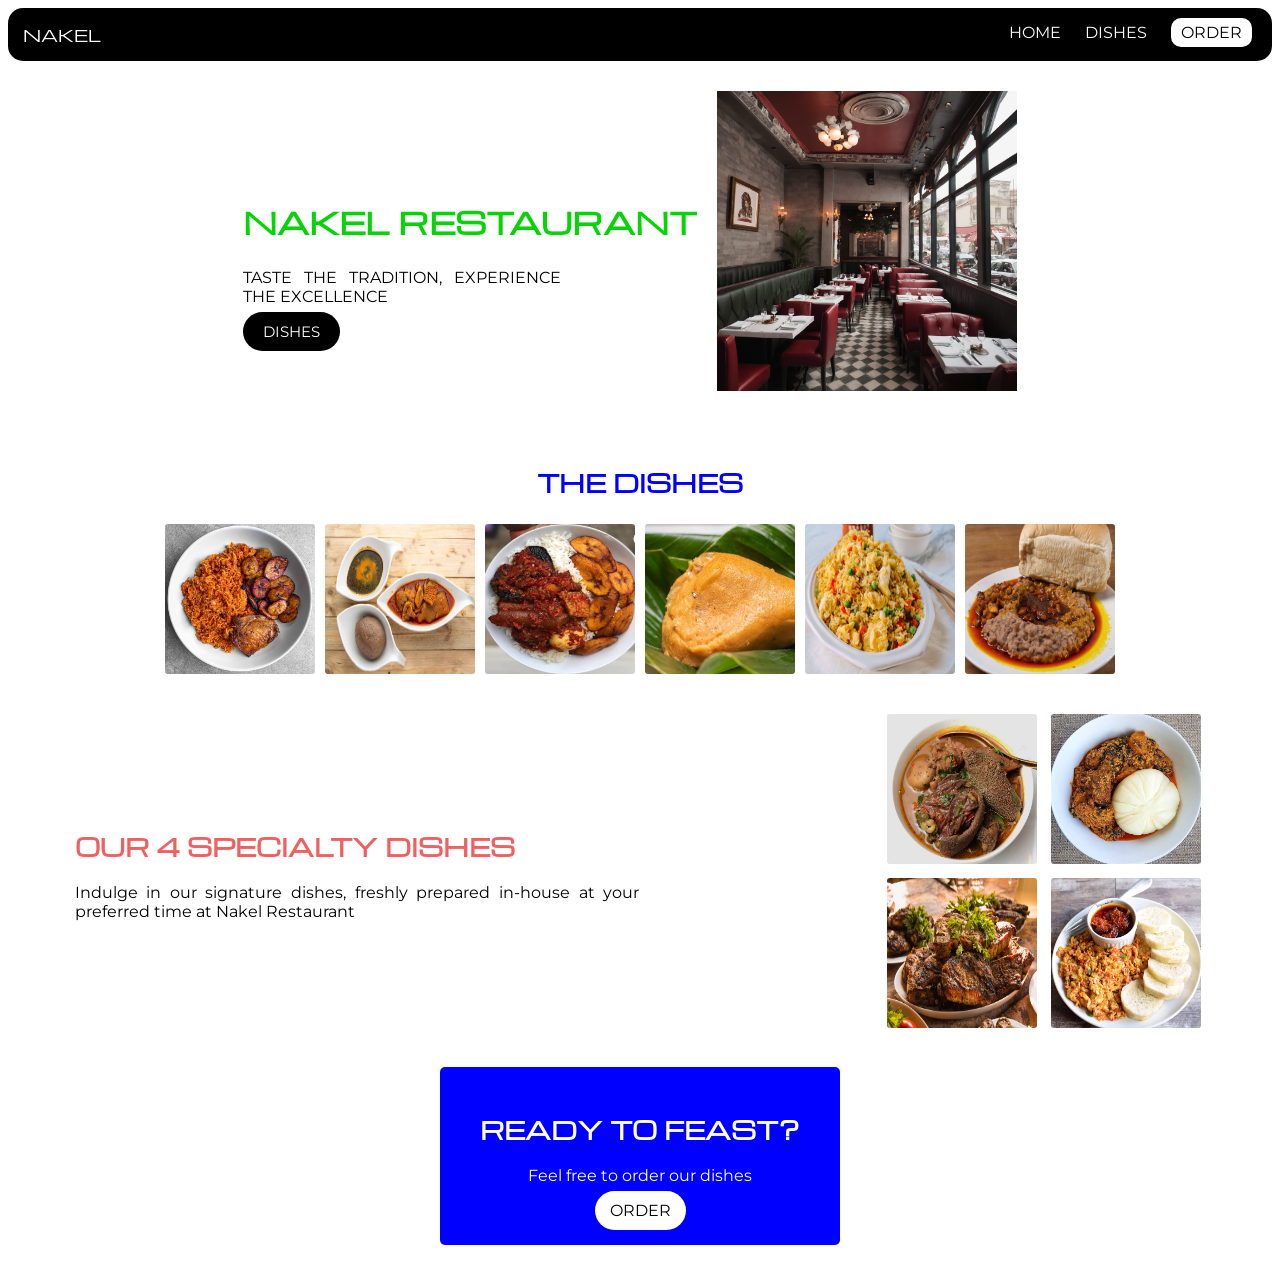
<file: index.html>
<!DOCTYPE html>
<html>
    <head>
        <title>Restaurant Landing Page</title>
        <meta name="author" content="olamilekan">
        <meta name="viewport" content="width=device-width, initial-scale=1.0">
        <link rel="stylesheet" href="style.css">
        <link rel="preconnect" href="https://fonts.googleapis.com">
        <link rel="preconnect" href="https://fonts.gstatic.com" crossorigin>
        <link href="https://fonts.googleapis.com/css2?family=DM+Sans:ital,opsz,wght@0,9..40,100..1000;1,9..40,100..1000&family=Michroma&family=Montserrat:ital,wght@0,100..900;1,100..900&display=swap" rel="stylesheet">
        
    </head>

    <body>
        <header>
            <nav>
                <div>
                    <a href="#" class="logo">NAKEL</a>
                </div>
                <div class="navigation-links">
                    <a href="#home">HOME</a>
                    <a href="#dishes">DISHES</a>
                    <a href="#" id="orders">ORDER</a>
                </div>
            </nav>
        </header>

        <main>

            <div class="main-container">
                <div class="container content-one" id="home">
                    <section>
                        <h1>NAKEL RESTAURANT</h1>
                        <p>TASTE THE TRADITION, EXPERIENCE THE EXCELLENCE</p>
                        <a href="#" id="first-anchor">DISHES</a>
                    </section>
                </div>
                <div>
                    <img src="img/restaurant-image.png" alt="" class="restaurant-image">
                </div>
            </div>

            <div class="container content-two" id="dishes">
                <h2>THE DISHES</h2>
                <div class="dish">
                    <img src="img/JOLLOF-RICE.JPG" alt="" class="dishes">
                    <img src="img/AMALA.JPG" alt="" class="dishes">
                    <img src="img/WHITE-RICE.JPG" alt="" class="dishes">
                    <img src="img/MOIMOI.JPG" alt="" class="dishes">
                    <img src="img/FRIED-RICE.JPG" alt="" class="dishes">
                    <img src="img/BEAN-AND-BREAD.JPG" alt="" class="dishes">
                </div>
            </div>

            <div class="main-container content-three">
                <div>
                    <section>
                        <h2>OUR 4 SPECIALTY DISHES</h2>
                        <p>Indulge in our signature dishes, freshly prepared in-house at your preferred time at Nakel Restaurant</p>
                    </section>
                </div>
                <div>
                    <div>
                        <img src="img/PEPPER-SOUP.JPG" alt="" class="special">
                        <img src="img/POUNDED-YAM.JPG" alt="" class="special">
                    </div>
                    <div>
                        <img src="img/ASSORTED-BEEF.JPG" alt="" class="special">
                        <img src="img/YAM-AND-EGG.JPG" alt="" class="special">
                    </div>
                </div>
            </div>

            <div class="container content-four">
                <h2>READY TO FEAST?</h2>
                <p>Feel free to order our dishes</p>
                <a href="#" id="order">ORDER</a>
            </div>
        </main>
    </body>
</html>
</file>
<file: style.css>
body{
    font-size: 16px;
    background-color: white;
    color: black;
    font-family: "Montserrat", monospace;
    position: relative;
}
main{
    display: flex;
    flex-direction: column;
    justify-content: center;
    align-items: center;
    margin: 10px;
}
.main-container{
    display: flex;
    flex-wrap: wrap;
    align-items: center;
}
.container,
.content-three{
    margin-top: 30px; 
}
h1{
    color: rgb(6, 212, 6);
    font-family: "Michroma", sans-serif;
    font-size: 30px;
    font-weight: 700;
}
.restaurant-image{
    width: 300px;
    height: 300px;
    border-radius: 3px;
    padding: 20px;
    margin: 0;
}
#first-anchor{
    text-decoration: none;
    color: white;
    background-color: black;
    padding: 10px 20px;
    border-radius: 20px;
    margin-bottom: 10px;
    font-size: 15px;
}
#first-anchor:hover{
    padding: 10px 25px;
    color: white;
}
.dish{
    display: flex;
    flex-wrap: wrap;
}
.dishes,
.special{
    width: 150px;
    height: 150px;
    margin: 5px;
    border-radius: 3px;
    transition: transform 1s;
}
.dishes:hover,
.special:hover{
    transform: scale(1.5);
}
.content-two h2{
    text-align: center;
    color: rgb(0, 0, 255);
    font-family: "Michroma", sans-serif;
}
.content-three h2{
    color: rgb(241, 96, 96);
    font-family: "Michroma", sans-serif;
}
.content-three p,
.content-one p{
    text-align: justify;
    width: 70%;
}
.content-four{
    background-color: blue;
    color: white;
    width: 350px;
    text-align: center;
    padding: 25px;
    border-radius: 5px;
    margin-bottom: 7px;
}
.content-four h2{
    font-family: "Michroma", sans-serif;
}
#order{
    text-decoration: none;
    background-color: white;
    color: black;
    padding: 10px 15px;
    border-radius: 20px;
}
header{
    background-color: black;
    z-index: 1000;
    border-radius: 15px;
    padding: 15px 15px;
    margin: 0;
}
nav{
    display: flex;
}
.logo{
    text-decoration: none;
    color: white;
    font-family: "Michroma", serif;
    transition: color 2s;
}
.navigation-links{
    position: absolute;
    right: 0;
}
.navigation-links a{
    text-decoration: none;
    color: white;
    margin-right: 20px;
    transition: color 2s;
}
.navigation-links a:hover,
.logo:hover{
    color: green;
}
#orders{
    background-color: white;
    color: black;
    padding: 5px 10px;
    border-radius: 10px;
    transition: background-color 2s, color 2s;
}
#orders:hover{
    background-color: green;
    color: white;
}
</file>
